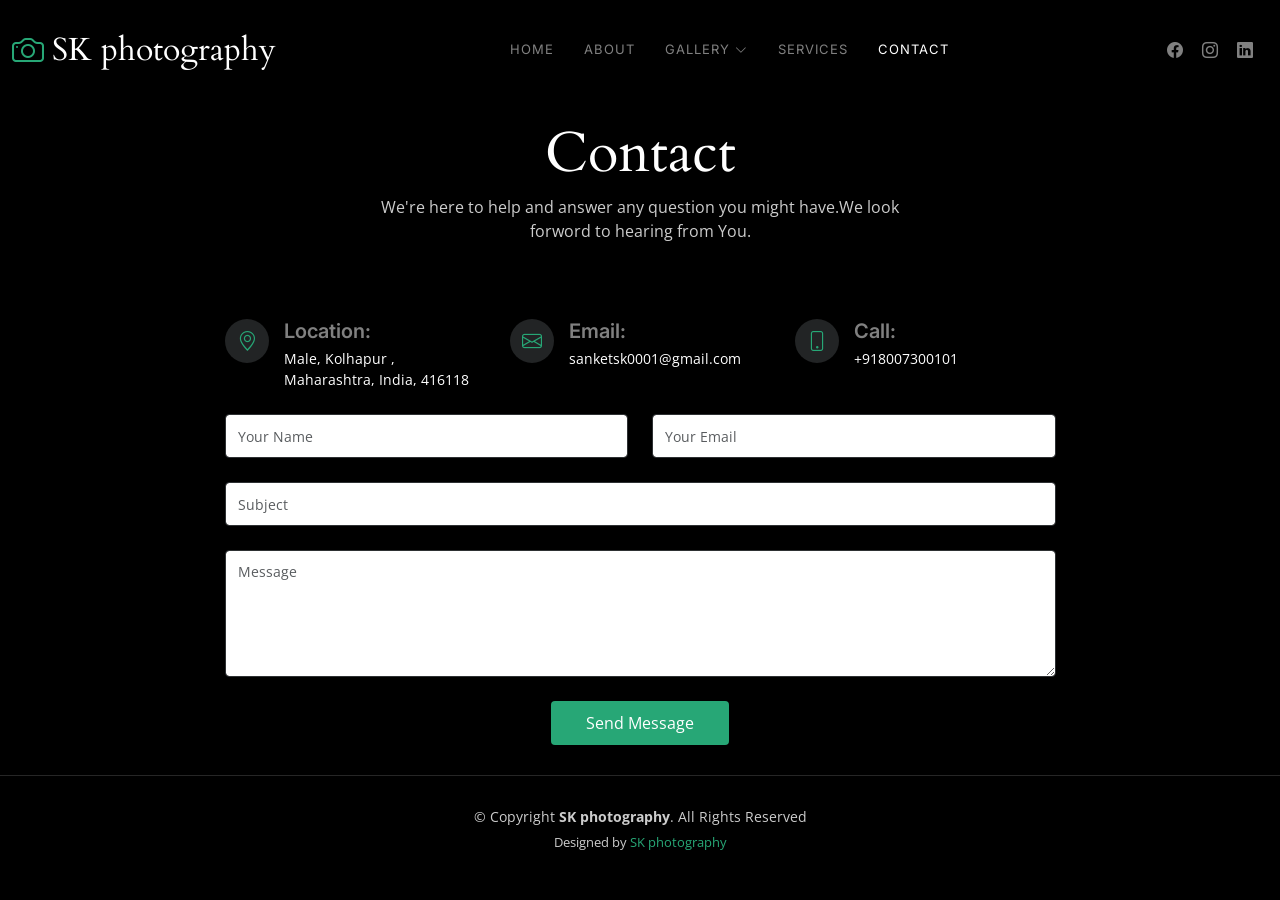
<file: contact.html>
<!DOCTYPE html>
<html lang="en">

<head>
  <meta charset="utf-8">
  <meta content="width=device-width, initial-scale=1.0" name="viewport">

  <title>SK photography- Contact</title>
  <meta content="" name="description">
  <meta content="" name="keywords">

  <!-- Favicons -->
  <link href="assets/img/favicon.png" rel="icon">
  <link href="assets/img/apple-touch-icon.png" rel="apple-touch-icon">

  <!-- Google Fonts -->
  <link rel="preconnect" href="https://fonts.googleapis.com">
  <link rel="preconnect" href="https://fonts.gstatic.com" crossorigin>
  <link href="https://fonts.googleapis.com/css2?family=Open+Sans:ital,wght@0,300;0,400;0,500;0,600;0,700;1,300;1,400;1,600;1,700&family=Inter:ital,wght@0,300;0,400;0,500;0,600;0,700;1,300;1,400;1,500;1,600;1,700&family=Cardo:ital,wght@0,400;0,700;1,400&display=swap" rel="stylesheet">

  <!-- Vendor CSS Files -->
  <link href="assets/vendor/bootstrap/css/bootstrap.min.css" rel="stylesheet">
  <link href="assets/vendor/bootstrap-icons/bootstrap-icons.css" rel="stylesheet">
  <link href="assets/vendor/swiper/swiper-bundle.min.css" rel="stylesheet">
  <link href="assets/vendor/glightbox/css/glightbox.min.css" rel="stylesheet">
  <link href="assets/vendor/aos/aos.css" rel="stylesheet">

  <!-- Template Main CSS File -->
  <link href="assets/css/main.css" rel="stylesheet">

 
</head>

<body>

  <!-- ======= Header ======= -->
  <header id="header" class="header d-flex align-items-center fixed-top">
    <div class="container-fluid d-flex align-items-center justify-content-between">

      <a href="index.html" class="logo d-flex align-items-center  me-auto me-lg-0">
        <!-- Uncomment the line below if you also wish to use an image logo -->
        <!-- <img src="assets/img/logo.png" alt=""> -->
        <i class="bi bi-camera"></i>
        <h1>SK photography</h1>
      </a>

      <nav id="navbar" class="navbar">
        <ul>
          <li><a href="index.html">Home</a></li>
          <li><a href="about.html">About</a></li>
          <li class="dropdown"><a href="#"><span>Gallery</span> <i class="bi bi-chevron-down dropdown-indicator"></i></a>
            <ul>
              <li><a href="gallery.html">Nature</a></li>
              <li><a href="gallery.html">People</a></li>
              <li><a href="gallery.html">Architecture</a></li>
              <li><a href="gallery.html">Animals</a></li>
              <li><a href="gallery.html">Sports</a></li>
              <li><a href="gallery.html">Travel</a></li>
              
            </ul>
          </li>
          <li><a href="services.html">Services</a></li>
          <li><a href="contact.html" class="active">Contact</a></li>
        </ul>
      </nav><!-- .navbar -->

      <div class="header-social-links">
        
        <a href="https://www.facebook.com/profile.php?viewas=100000686899395&id=100095498732460" class="facebook"><i class="bi bi-facebook"></i></a>
        <a href="https://www.instagram.com/_sanket_sk_0101/" class="instagram"><i class="bi bi-instagram"></i></a>
        <a href="https://www.linkedin.com/in/sanket-kumbhar-64b894189" class="linkedin"><i class="bi bi-linkedin"></i></i></a>
      </div>
      <i class="mobile-nav-toggle mobile-nav-show bi bi-list"></i>
      <i class="mobile-nav-toggle mobile-nav-hide d-none bi bi-x"></i>

    </div>
  </header><!-- End Header -->

  <main id="main" data-aos="fade" data-aos-delay="1500">

    <!-- ======= End Page Header ======= -->
    <div class="page-header d-flex align-items-center">
      <div class="container position-relative">
        <div class="row d-flex justify-content-center">
          <div class="col-lg-6 text-center">
            <h2>Contact</h2>
            <p>We're here to help and answer any question you might have.We look forword to hearing from You.</p>

          </div>
        </div>
      </div>
    </div><!-- End Page Header -->

    <!-- ======= Contact Section ======= -->
    <section id="contact" class="contact">
      <div class="container">

        <div class="row gy-4 justify-content-center">

          <div class="col-lg-3">
            <div class="info-item d-flex">
              <i class="bi bi-geo-alt flex-shrink-0"></i>
              <div>
                <h4>Location:</h4>
                <p>Male, Kolhapur , Maharashtra, India, 416118</p>
              </div>
            </div>
          </div><!-- End Info Item -->

          <div class="col-lg-3">
            <div class="info-item d-flex">
              <i class="bi bi-envelope flex-shrink-0"></i>
              <div>
                <h4>Email:</h4>
                <p>sanketsk0001@gmail.com</p>
              </div>
            </div>
          </div><!-- End Info Item -->

          <div class="col-lg-3">
            <div class="info-item d-flex">
              <i class="bi bi-phone flex-shrink-0"></i>
              <div>
                <h4>Call:</h4>
                <p>+918007300101</p>
              </div>
            </div>
          </div><!-- End Info Item -->

        </div>

        <div class="row justify-content-center mt-4">

          <div class="col-lg-9">
            <form action="forms/contact.php" method="post" role="form" class="php-email-form">
              <div class="row">
                <div class="col-md-6 form-group">
                  <input type="text" name="name" class="form-control" id="name" style="background-color: white" placeholder="Your Name" required>
                </div>
                <div class="col-md-6 form-group mt-3 mt-md-0">
                  <input type="email" class="form-control" name="email" id="email" style="background-color: white" placeholder="Your Email" required>
                </div>
              </div>
              <div class="form-group mt-3">
                <input type="text" class="form-control" name="subject" id="subject" style="background-color: white" placeholder="Subject" required>
              </div>
              <div class="form-group mt-3">
                <textarea class="form-control" name="message" rows="5" style="background-color: white" placeholder="Message" required></textarea>
              </div>
              <div class="my-3">
                <div class="loading">Loading</div>
                <div class="error-message"></div>
                <div class="sent-message">Your message has been sent. Thank you!</div>
              </div>
              <div class="text-center"><button type="submit">Send Message</button></div>
            </form>
          </div><!-- End Contact Form -->

        </div>

      </div>
    </section><!-- End Contact Section -->

  </main><!-- End #main -->

  <!-- ======= Footer ======= -->
  <footer id="footer" class="footer">
    <div class="container">
      <div class="copyright">
        &copy; Copyright <strong><span>SK photography</span></strong>. All Rights Reserved
      </div>
      <div class="credits">
        
        Designed by <a href="index.html">SK photography</a>
      </div>
    </div>
  </footer><!-- End Footer -->

  <a href="#" class="scroll-top d-flex align-items-center justify-content-center"><i class="bi bi-arrow-up-short"></i></a>

  <div id="preloader">
    <div class="line"></div>
  </div>

  <!-- Vendor JS Files -->
  <script src="assets/vendor/bootstrap/js/bootstrap.bundle.min.js"></script>
  <script src="assets/vendor/swiper/swiper-bundle.min.js"></script>
  <script src="assets/vendor/glightbox/js/glightbox.min.js"></script>
  <script src="assets/vendor/aos/aos.js"></script>
  <script src="assets/vendor/php-email-form/validate.js"></script>

  <!-- Template Main JS File -->
  <script src="assets/js/main.js"></script>

</body>

</html>
</file>
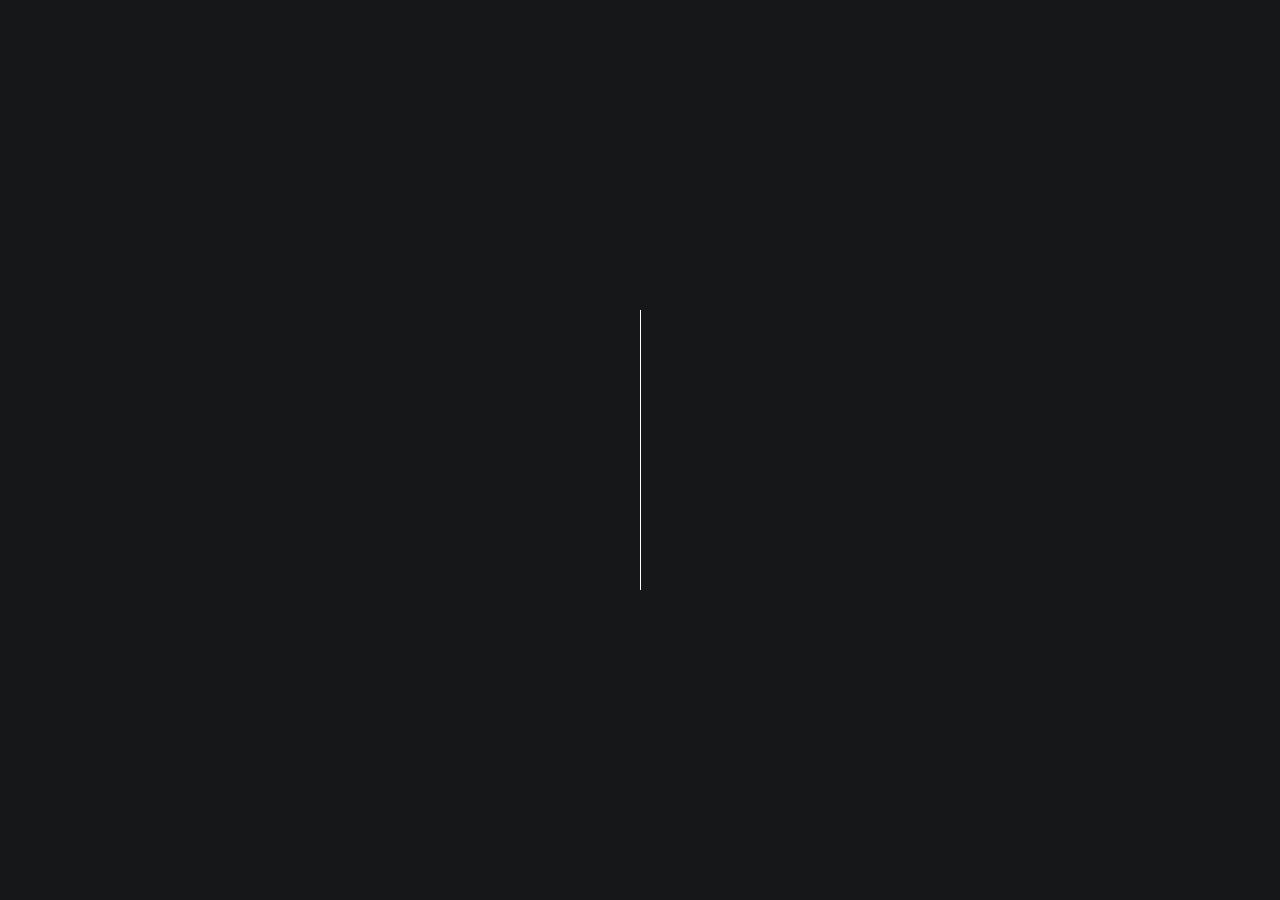
<file: sample-inner-page.html>
<!DOCTYPE html>
<html lang="en">

<head>
  <meta charset="utf-8">
  <meta content="width=device-width, initial-scale=1.0" name="viewport">

  <title>[Template] Sample Inner Page</title>
  <meta content="" name="description">
  <meta content="" name="keywords">

  <!-- Favicons -->
  <link href="assets/img/favicon.png" rel="icon">
  <link href="assets/img/apple-touch-icon.png" rel="apple-touch-icon">

  <!-- Google Fonts -->
  <link rel="preconnect" href="https://fonts.googleapis.com">
  <link rel="preconnect" href="https://fonts.gstatic.com" crossorigin>
  <link href="https://fonts.googleapis.com/css2?family=Open+Sans:ital,wght@0,300;0,400;0,500;0,600;0,700;1,300;1,400;1,600;1,700&family=Inter:ital,wght@0,300;0,400;0,500;0,600;0,700;1,300;1,400;1,500;1,600;1,700&family=Cardo:ital,wght@0,400;0,700;1,400&display=swap" rel="stylesheet">

  <!-- Vendor CSS Files -->
  <link href="assets/vendor/bootstrap/css/bootstrap.min.css" rel="stylesheet">
  <link href="assets/vendor/bootstrap-icons/bootstrap-icons.css" rel="stylesheet">
  <link href="assets/vendor/swiper/swiper-bundle.min.css" rel="stylesheet">
  <link href="assets/vendor/glightbox/css/glightbox.min.css" rel="stylesheet">
  <link href="assets/vendor/aos/aos.css" rel="stylesheet">

  <!-- Template Main CSS File -->
  <link href="assets/css/main.css" rel="stylesheet">

 
</head>

<body>

  <!-- ======= Header ======= -->
  <header id="header" class="header d-flex align-items-center fixed-top">
    <div class="container-fluid d-flex align-items-center justify-content-between">

      <a href="index.html" class="logo d-flex align-items-center  me-auto me-lg-0">
        <!-- Uncomment the line below if you also wish to use an image logo -->
        <!-- <img src="assets/img/logo.png" alt=""> -->
        <i class="bi bi-camera"></i>
        <h1>PhotoFolio</h1>
      </a>

      <nav id="navbar" class="navbar">
        <ul>
          <li><a href="index.html" class="active">Home</a></li>
          <li><a href="about.html">About</a></li>
          <li class="dropdown"><a href="#"><span>Gallery</span> <i class="bi bi-chevron-down dropdown-indicator"></i></a>
            <ul>
              <li><a href="gallery.html">Nature</a></li>
              <li><a href="gallery.html">People</a></li>
              <li><a href="gallery.html">Architecture</a></li>
              <li><a href="gallery.html">Animals</a></li>
              <li><a href="gallery.html">Sports</a></li>
              <li><a href="gallery.html">Travel</a></li>
              
            </ul>
          </li>
          <li><a href="services.html">Services</a></li>
          <li><a href="contact.html">Contact</a></li>
        </ul>
      </nav><!-- .navbar -->

      <div class="header-social-links">
        
        <a href="https://www.facebook.com/profile.php?viewas=100000686899395&id=100095498732460" class="facebook"><i class="bi bi-facebook"></i></a>
        <a href="https://www.instagram.com/_sanket_sk_0101/" class="instagram"><i class="bi bi-instagram"></i></a>
        <a href="https://www.linkedin.com/in/sanket-kumbhar-64b894189" class="linkedin"><i class="bi bi-linkedin"></i></i></a>
      </div>
      <i class="mobile-nav-toggle mobile-nav-show bi bi-list"></i>
      <i class="mobile-nav-toggle mobile-nav-hide d-none bi bi-x"></i>

    </div>
  </header><!-- End Header -->

  <main id="main" data-aos="fade" data-aos-delay="1500">

    <!-- ======= End Page Header ======= -->
    <div class="page-header d-flex align-items-center">
      <div class="container position-relative">
        <div class="row d-flex justify-content-center">
          <div class="col-lg-6 text-center">
            <h2>Sample Inner Page</h2>
            <p>Odio et unde deleniti. Deserunt numquam exercitationem. Officiis quo odio sint voluptas consequatur ut a odio voluptatem. Sit dolorum debitis veritatis natus dolores. Quasi ratione sint. Sit quaerat ipsum dolorem.</p>

            <a class="cta-btn" href="contact.html">Available for hire</a>

          </div>
        </div>
      </div>
    </div><!-- End Page Header -->

    <section class="sample-page">
      <div class="container" data-aos="fade-up">

        <p>
         
        </p>

      </div>
    </section>

  </main><!-- End #main -->

  <!-- ======= Footer ======= -->
  <footer id="footer" class="footer">
    <div class="container">
      <div class="copyright">
        &copy; Copyright <strong><span>SK photograph</span></strong>. All Rights Reserved
      </div>
      <div class="credits">
        
        Designed by <a href="index.html">SK photograph</a>
      </div>
    </div>
  </footer><!-- End Footer -->

  <a href="#" class="scroll-top d-flex align-items-center justify-content-center"><i class="bi bi-arrow-up-short"></i></a>

  <div id="preloader">
    <div class="line"></div>
  </div>

  <!-- Vendor JS Files -->
  <script src="assets/vendor/bootstrap/js/bootstrap.bundle.min.js"></script>
  <script src="assets/vendor/swiper/swiper-bundle.min.js"></script>
  <script src="assets/vendor/glightbox/js/glightbox.min.js"></script>
  <script src="assets/vendor/aos/aos.js"></script>
  <script src="assets/vendor/php-email-form/validate.js"></script>

  <!-- Template Main JS File -->
  <script src="assets/js/main.js"></script>

</body>

</html>
</file>
<file: assets/css/main.css>
/* Fonts */
:root {
  --font-default: "Open Sans", system-ui, -apple-system, "Segoe UI", Roboto, "Helvetica Neue", Arial, "Noto Sans", "Liberation Sans", sans-serif, "Apple Color Emoji", "Segoe UI Emoji", "Segoe UI Symbol", "Noto Color Emoji";
  --font-primary: "Inter", sans-serif;
  --font-secondary: "Cardo", sans-serif;
}

/* Colors */
:root {
  --color-default: #fafafa;
  --color-primary: #27a776;
  --color-secondary: #161718;
}

/* Smooth scroll behavior */
:root {
  scroll-behavior: smooth;
}

/*--------------------------------------------------------------
# General
--------------------------------------------------------------*/
body {
  font-family: var(--font-default);
  color: var(--color-default);
  background-color: #000;
}

a {
  color: var(--color-primary);
  text-decoration: none;
}

a:hover {
  color: #32cf93;
  text-decoration: none;
}

h1,
h2,
h3,
h4,
h5,
h6 {
  font-family: var(--font-primary);
}

/*--------------------------------------------------------------
# Sections & Section Header
--------------------------------------------------------------*/
.section-header {
  padding-bottom: 40px;
}

.section-header h2 {
  font-size: 14px;
  font-weight: 500;
  padding: 0;
  line-height: 1px;
  margin: 0 0 5px 0;
  letter-spacing: 2px;
  text-transform: uppercase;
  color: rgba(255, 255, 255, 0.6);
  font-family: var(--font-primary);
}

.section-header h2::after {
  content: "";
  width: 120px;
  height: 1px;
  display: inline-block;
  background: #5bd9a9;
  margin: 4px 10px;
}

.section-header p {
  margin: 0;
  margin: 0;
  font-size: 36px;
  font-weight: 700;
  font-family: var(--font-secondary);
  color: #fff;
}

/*--------------------------------------------------------------
# Page Header
--------------------------------------------------------------*/
.page-header {
  padding: 120px 0 60px 0;
  min-height: 30vh;
  position: relative;
}

.page-header h2 {
  font-size: 56px;
  font-weight: 500;
  color: #fff;
  font-family: var(--font-secondary);
}

@media (max-width: 768px) {
  .page-header h2 {
    font-size: 36px;
  }
}

.page-header p {
  color: rgba(255, 255, 255, 0.8);
}

.page-header .cta-btn {
  font-family: var(--font-primary);
  font-weight: 400;
  font-size: 14px;
  display: inline-block;
  padding: 12px 40px;
  border-radius: 4px;
  letter-spacing: 1px;
  text-transform: uppercase;
  transition: 0.3s;
  color: #fff;
  background: var(--color-primary);
}

.page-header .cta-btn:hover {
  background: #2cbc85;
}

/*--------------------------------------------------------------
# Scroll top button
--------------------------------------------------------------*/
.scroll-top {
  position: fixed;
  visibility: hidden;
  opacity: 0;
  right: 15px;
  bottom: -15px;
  z-index: 99999;
  background: var(--color-primary);
  width: 44px;
  height: 44px;
  border-radius: 50px;
  transition: all 0.4s;
}

.scroll-top i {
  font-size: 24px;
  color: #fff;
  line-height: 0;
}

.scroll-top:hover {
  background: rgba(39, 167, 118, 0.8);
  color: #fff;
}

.scroll-top.active {
  visibility: visible;
  opacity: 1;
  bottom: 15px;
}

/*--------------------------------------------------------------
# Preloader
--------------------------------------------------------------*/
#preloader {
  display: flex;
  position: fixed;
  inset: 0;
  width: 100%;
  height: 100vh;
  z-index: 99999;
}

#preloader:before,
#preloader:after {
  content: "";
  background-color: var(--color-secondary);
  position: absolute;
  inset: 0;
  width: 50%;
  height: 100%;
  transition: all 0.3s ease 0s;
  z-index: -1;
}

#preloader:after {
  left: auto;
  right: 0;
}

#preloader .line {
  position: relative;
  overflow: hidden;
  margin: auto;
  width: 1px;
  height: 280px;
  transition: all 0.8s ease 0s;
}

#preloader .line:before {
  content: "";
  position: absolute;
  background-color: #fff;
  left: 0;
  top: 50%;
  width: 1px;
  height: 0%;
  transform: translateY(-50%);
  animation: lineincrease 1000ms ease-in-out 0s forwards;
}

#preloader .line:after {
  content: "";
  position: absolute;
  background-color: #999;
  left: 0;
  top: 0;
  width: 1px;
  height: 100%;
  transform: translateY(-100%);
  animation: linemove 1200ms linear 0s infinite;
  animation-delay: 2000ms;
}

#preloader.loaded .line {
  opacity: 0;
  height: 100% !important;
}

#preloader.loaded .line:after {
  opacity: 0;
}

#preloader.loaded:before,
#preloader.loaded:after {
  animation: preloaderfinish 300ms ease-in-out 500ms forwards;
}

@keyframes lineincrease {
  0% {
    height: 0%;
  }

  100% {
    height: 100%;
  }
}

@keyframes linemove {
  0% {
    transform: translateY(200%);
  }

  100% {
    transform: translateY(-100%);
  }
}

@keyframes preloaderfinish {
  0% {
    width: 5 0%;
  }

  100% {
    width: 0%;
  }
}

/*--------------------------------------------------------------
# Header
--------------------------------------------------------------*/
.header {
  transition: all 0.5s;
  z-index: 997;
  padding: 30px 0;
  background-color: #000;
}

.header .logo {
  transition: 0.3s;
}

.header .logo img {
  max-height: 40px;
  margin-right: 8px;
}

.header .logo h1 {
  font-size: 32px;
  margin: 0;
  font-weight: 400;
  color: #fff;
  font-family: var(--font-secondary);
}

.header .logo i {
  font-size: 32px;
  margin-right: 8px;
  line-height: 0;
}

@media (max-width: 575px) {
  .header .logo h1 {
    font-size: 26px;
  }

  .header .logo i {
    font-size: 24px;
  }
}

.header .header-social-links {
  padding-right: 15px;
}

.header .header-social-links a {
  color: rgba(255, 255, 255, 0.5);
  padding-left: 15px;
  display: inline-block;
  line-height: 0px;
  transition: 0.3s;
  font-size: 16px;
}

.header .header-social-links a:hover {
  color: #fff;
}

@media (max-width: 575px) {
  .header .header-social-links a {
    padding-left: 5px;
  }
}

/*--------------------------------------------------------------
# Desktop Navigation
--------------------------------------------------------------*/
@media (min-width: 1280px) {
  .navbar {
    padding: 0;
  }

  .navbar ul {
    margin: 0;
    padding: 0;
    display: flex;
    list-style: none;
    align-items: center;
  }

  .navbar li {
    position: relative;
  }

  .navbar a,
  .navbar a:focus {
    display: flex;
    align-items: center;
    justify-content: space-between;
    padding: 10px 0 10px 30px;
    font-family: var(--font-primary);
    text-transform: uppercase;
    letter-spacing: 1px;
    font-size: 13px;
    font-weight: 400;
    color: rgba(255, 255, 255, 0.5);
    white-space: nowrap;
    transition: 0.3s;
  }

  .navbar a i,
  .navbar a:focus i {
    font-size: 12px;
    line-height: 0;
    margin-left: 5px;
  }

  .navbar a:hover,
  .navbar .active,
  .navbar .active:focus,
  .navbar li:hover>a {
    color: #fff;
  }

  .navbar .dropdown ul {
    display: block;
    position: absolute;
    left: 14px;
    top: calc(100% + 30px);
    margin: 0;
    padding: 10px 0;
    z-index: 99;
    opacity: 0;
    visibility: hidden;
    background: var(--color-secondary);
    transition: 0.3s;
    border-radius: 4px;
  }

  .navbar .dropdown ul li {
    min-width: 200px;
  }

  .navbar .dropdown ul a {
    padding: 10px 20px;
    font-size: 15px;
    text-transform: none;
    font-weight: 400;
  }

  .navbar .dropdown ul a i {
    font-size: 12px;
  }

  .navbar .dropdown ul a:hover,
  .navbar .dropdown ul .active:hover,
  .navbar .dropdown ul li:hover>a {
    color: #fff;
  }

  .navbar .dropdown:hover>ul {
    opacity: 1;
    top: 100%;
    visibility: visible;
  }

  .navbar .dropdown .dropdown ul {
    top: 0;
    left: calc(100% - 30px);
    visibility: hidden;
  }

  .navbar .dropdown .dropdown:hover>ul {
    opacity: 1;
    top: 0;
    left: 100%;
    visibility: visible;
  }
}

@media (min-width: 1280px) and (max-width: 1366px) {
  .navbar .dropdown .dropdown ul {
    left: -90%;
  }

  .navbar .dropdown .dropdown:hover>ul {
    left: -100%;
  }
}

@media (min-width: 1280px) {

  .mobile-nav-show,
  .mobile-nav-hide {
    display: none;
  }
}

/*--------------------------------------------------------------
# Mobile Navigation
--------------------------------------------------------------*/
@media (max-width: 1279px) {
  .navbar {
    position: fixed;
    top: 0;
    right: -100%;
    width: 100%;
    max-width: 400px;
    bottom: 0;
    transition: 0.3s;
    z-index: 9997;
  }

  .navbar ul {
    position: absolute;
    inset: 0;
    padding: 50px 0 10px 0;
    margin: 0;
    background: rgba(0, 0, 0, 0.9);
    overflow-y: auto;
    transition: 0.3s;
    z-index: 9998;
  }

  .navbar a,
  .navbar a:focus {
    display: flex;
    align-items: center;
    justify-content: space-between;
    padding: 10px 20px;
    font-family: var(--font-primary);
    font-size: 13px;
    text-transform: uppercase;
    font-weight: 400;
    color: rgba(255, 255, 255, 0.5);
    letter-spacing: 1px;
    white-space: nowrap;
    transition: 0.3s;
  }

  .navbar a i,
  .navbar a:focus i {
    font-size: 12px;
    line-height: 0;
    margin-left: 5px;
  }

  .navbar a:hover,
  .navbar .active,
  .navbar .active:focus,
  .navbar li:hover>a {
    color: #fff;
  }

  .navbar .dropdown ul,
  .navbar .dropdown .dropdown ul {
    position: static;
    display: none;
    padding: 10px 0;
    margin: 10px 20px;
    transition: all 0.5s ease-in-out;
    border: 1px solid black;
  }

  .navbar .dropdown>.dropdown-active,
  .navbar .dropdown .dropdown>.dropdown-active {
    display: block;
  }

  .mobile-nav-show {
    color: #fff;
    font-size: 28px;
    cursor: pointer;
    line-height: 0;
    transition: 0.5s;
    z-index: 9999;
    margin: 0 10px 0 10px;
  }

  .mobile-nav-hide {
    color: #fff;
    font-size: 32px;
    cursor: pointer;
    line-height: 0;
    transition: 0.5s;
    position: fixed;
    right: 20px;
    top: 20px;
    z-index: 9999;
  }

  .mobile-nav-active {
    overflow: hidden;
  }

  .mobile-nav-active .navbar {
    right: 0;
  }

  .mobile-nav-active .navbar:before {
    content: "";
    position: fixed;
    inset: 0;
    background: rgba(22, 23, 24, 0.8);
    z-index: 9996;
  }
}

/*--------------------------------------------------------------
# About Section
--------------------------------------------------------------*/
.about .content h2 {
  font-weight: 700;
  font-size: 24px;
  color: var(--color-primary);
}

.about .content ul {
  list-style: none;
  padding: 0;
}

.about .content ul li {
  margin-bottom: 20px;
  display: flex;
  align-items: center;
}

.about .content ul strong {
  margin-right: 10px;
}

.about .content ul i {
  font-size: 16px;
  margin-right: 5px;
  color: var(--color-primary);
  line-height: 0;
}

/*--------------------------------------------------------------
# Testimonials Section
--------------------------------------------------------------*/
.testimonials {
  margin-top: 80px;
}

.testimonials .testimonial-item {
  box-sizing: content-box;
  padding: 30px;
  margin: 40px 30px;
  background: var(--color-secondary);
  min-height: 320px;
  display: flex;
  flex-direction: column;
  text-align: center;
  transition: 0.3s;
}

.testimonials .testimonial-item .stars {
  margin-bottom: 15px;
}

.testimonials .testimonial-item .stars i {
  color: #ffc107;
  margin: 0 1px;
}

.testimonials .testimonial-item .testimonial-img {
  width: 90px;
  border-radius: 50%;
  border: 5px solid #474a4d;
  margin: 0 auto;
}

.testimonials .testimonial-item h3 {
  font-size: 18px;
  font-weight: bold;
  margin: 10px 0 5px 0;
  color: #fff;
}

.testimonials .testimonial-item h4 {
  font-size: 14px;
  color: rgba(255, 255, 255, 0.5);
  margin: 0;
}

.testimonials .testimonial-item p {
  font-style: italic;
  margin: 0 auto 15px auto;
}

.testimonials .swiper-pagination {
  margin-top: 20px;
  position: relative;
}

.testimonials .swiper-pagination .swiper-pagination-bullet {
  width: 12px;
  height: 12px;
  background-color: rgba(255, 255, 255, 0.2);
  opacity: 1;
}

.testimonials .swiper-pagination .swiper-pagination-bullet-active {
  background-color: rgba(255, 255, 255, 0.5);
}

.testimonials .swiper-slide {
  opacity: 0.3;
}

@media (max-width: 1199px) {
  .testimonials .swiper-slide-active {
    opacity: 1;
  }

  .testimonials .swiper-pagination {
    margin-top: 0;
  }

  .testimonials .testimonial-item {
    margin: 40px 20px;
  }
}

@media (min-width: 1200px) {
  .testimonials .swiper-slide-next {
    opacity: 1;
    transform: scale(1.12);
  }
}

/*--------------------------------------------------------------
# Pricing Section
--------------------------------------------------------------*/
.gallery {
  margin-top: 40px;
}

.gallery .gallery-item {
  position: relative;
  overflow: hidden;
  border-radius: 10px;
}

.gallery .gallery-item img {
  transition: 0.3s;
}

.gallery .gallery-links {
  position: absolute;
  inset: 0;
  opacity: 0;
  transition: all ease-in-out 0.3s;
  background: rgba(0, 0, 0, 0.6);
  z-index: 3;
}

.gallery .gallery-links .preview-link,
.gallery .gallery-links .details-link {
  font-size: 20px;
  color: rgba(255, 255, 255, 0.5);
  transition: 0.3s;
  line-height: 1.2;
  margin: 30px 8px 0 8px;
}

.gallery .gallery-links .preview-link:hover,
.gallery .gallery-links .details-link:hover {
  color: #fff;
}

.gallery .gallery-links .details-link {
  font-size: 30px;
  line-height: 0;
}

.gallery .gallery-item:hover .gallery-links {
  opacity: 1;
}

.gallery .gallery-item:hover .preview-link,
.gallery .gallery-item:hover .details-link {
  margin-top: 0;
}

.gallery .gallery-item:hover img {
  transform: scale(1.1);
}

.glightbox-clean .gslide-description {
  background: #222425;
}

.glightbox-clean .gslide-title {
  color: rgba(255, 255, 255, 0.8);
  margin: 0;
}

/*--------------------------------------------------------------
# Gallery Single Section
--------------------------------------------------------------*/
.gallery-single .portfolio-details-slider img {
  width: 100%;
}

.gallery-single .portfolio-details-slider .swiper-pagination .swiper-pagination-bullet {
  width: 12px;
  height: 12px;
  background-color: rgba(255, 255, 255, 0.7);
  opacity: 1;
}

.gallery-single .portfolio-details-slider .swiper-pagination .swiper-pagination-bullet-active {
  background-color: var(--color-primary);
}

.gallery-single .swiper-button-prev,
.gallery-single .swiper-button-next {
  width: 48px;
  height: 48px;
}

.gallery-single .swiper-button-prev:after,
.gallery-single .swiper-button-next:after {
  color: rgba(255, 255, 255, 0.8);
  background-color: rgba(0, 0, 0, 0.2);
  font-size: 24px;
  border-radius: 50%;
  width: 48px;
  height: 48px;
  display: flex;
  align-items: center;
  justify-content: center;
  transition: 0.3s;
}

.gallery-single .swiper-button-prev:hover:after,
.gallery-single .swiper-button-next:hover:after {
  background-color: rgba(0, 0, 0, 0.6);
}

@media (max-width: 575px) {

  .gallery-single .swiper-button-prev,
  .gallery-single .swiper-button-next {
    display: none;
  }
}

.gallery-single .portfolio-info h3 {
  font-size: 22px;
  font-weight: 700;
  margin-bottom: 20px;
  padding-bottom: 20px;
  position: relative;
  font-family: var(--font-secondary);
}

.gallery-single .portfolio-info h3:after {
  content: "";
  position: absolute;
  display: block;
  width: 50px;
  height: 3px;
  background: var(--color-primary);
  left: 0;
  bottom: 0;
}

.gallery-single .portfolio-info ul {
  list-style: none;
  padding: 0;
  font-size: 15px;
}

.gallery-single .portfolio-info ul li {
  display: flex;
  flex-direction: column;
  padding-bottom: 15px;
}

.gallery-single .portfolio-info ul strong {
  text-transform: uppercase;
  font-weight: 400;
  color: #6b7075;
  font-size: 14px;
}

.gallery-single .portfolio-info .btn-visit {
  padding: 8px 40px;
  background: var(--color-primary);
  color: #fff;
  border-radius: 50px;
  transition: 0.3s;
}

.gallery-single .portfolio-info .btn-visit:hover {
  background: #2cbc85;
}

.gallery-single .portfolio-description h2 {
  font-size: 26px;
  font-weight: 700;
  margin-bottom: 20px;
  color: #fff;
  font-family: var(--font-secondary);
}

.gallery-single .portfolio-description p {
  padding: 0;
}

.gallery-single .portfolio-description .testimonial-item {
  padding: 30px 30px 0 30px;
  position: relative;
  background: var(--color-secondary);
  height: 100%;
  margin-bottom: 50px;
}

.gallery-single .portfolio-description .testimonial-item .testimonial-img {
  width: 90px;
  border-radius: 50px;
  border: 6px solid #2e3133;
  float: left;
  margin: 0 10px 0 0;
}

.gallery-single .portfolio-description .testimonial-item h3 {
  font-size: 18px;
  font-weight: bold;
  margin: 15px 0 5px 0;
  padding-top: 20px;
}

.gallery-single .portfolio-description .testimonial-item h4 {
  font-size: 14px;
  color: rgba(255, 255, 255, 0.6);
  margin: 0;
}

.gallery-single .portfolio-description .testimonial-item .quote-icon-left,
.gallery-single .portfolio-description .testimonial-item .quote-icon-right {
  color: #5bd9a9;
  font-size: 26px;
  line-height: 0;
}

.gallery-single .portfolio-description .testimonial-item .quote-icon-left {
  display: inline-block;
  left: -5px;
  position: relative;
}

.gallery-single .portfolio-description .testimonial-item .quote-icon-right {
  display: inline-block;
  right: -5px;
  position: relative;
  top: 10px;
  transform: scale(-1, -1);
}

.gallery-single .portfolio-description .testimonial-item p {
  font-style: italic;
  margin: 0 0 15px 0 0 0;
  padding: 0;
}

/*--------------------------------------------------------------
# Services Section
--------------------------------------------------------------*/
.services .service-item {
  padding: 50px 30px;
  transition: all ease-in-out 0.4s;
  background: var(--color-secondary);
  height: 100%;
  overflow: hidden;
  z-index: 1;
}

.services .service-item:before {
  content: "";
  position: absolute;
  background: #1d1f20;
  top: -200px;
  transition: all 0.3s;
  z-index: -1;
}

.services .service-item i {
  background: var(--color-primary);
  color: #fff;
  font-size: 24px;
  transition: 0.3s;
  display: flex;
  align-items: center;
  justify-content: center;
  width: 56px;
  height: 56px;
  border-radius: 50%;
}

.services .service-item h4 {
  font-weight: 600;
  margin: 15px 0 0 0;
  transition: 0.3s;
  font-size: 20px;
}

.services .service-item h4 a {
  color: #fff;
}

.services .service-item p {
  line-height: 24px;
  font-size: 14px;
  margin: 15px 0 0 0;
}

.services .service-item:hover:before {
  background: var(--color-primary);
  right: 0;
  top: 0;
  width: 100%;
  height: 100%;
  border-radius: 0px;
}

.services .service-item:hover h4 a,
.services .service-item:hover p {
  color: #fff;
}

.services .service-item:hover i {
  background: #fff;
  color: var(--color-primary);
}

/*--------------------------------------------------------------
# Pricing Section
--------------------------------------------------------------*/
.pricing {
  margin-top: 80px;
}

.pricing .pricing-item {
  border-bottom: 1px dashed #474a4d;
  width: 100%;
  height: 100%;
  padding: 0 0 15px 0;
}

.pricing .pricing-item h3 {
  margin: 0;
  font-size: 18px;
  font-weight: 500;
  color: rgba(255, 255, 255, 0.6);
}

.pricing .pricing-item h4 {
  margin: 0;
  font-size: 16px;
}

/*--------------------------------------------------------------
# Contact Section
--------------------------------------------------------------*/
.contact .info-item+.info-item {
  margin-top: 40px;
}

.contact .info-item i {
  font-size: 20px;
  color: var(--color-primary);
  float: left;
  width: 44px;
  height: 44px;
  background: #222425;
  display: flex;
  justify-content: center;
  align-items: center;
  border-radius: 50px;
  transition: all 0.3s ease-in-out;
  margin-right: 15px;
}

.contact .info-item h4 {
  padding: 0;
  font-size: 20px;
  font-weight: 600;
  margin-bottom: 5px;
  color: rgba(255, 255, 255, 0.5);
}

.contact .info-item p {
  padding: 0;
  margin-bottom: 0;
  font-size: 14px;
  color: #fff;
}

.contact .info-item:hover i {
  background: var(--color-primary);
  color: #fff;
}

.contact .php-email-form {
  width: 100%;
}

.contact .php-email-form .form-group {
  padding-bottom: 8px;
}

.contact .php-email-form .error-message {
  display: none;
  color: #fff;
  background: #df1529;
  text-align: left;
  padding: 15px;
  font-weight: 600;
}

.contact .php-email-form .error-message br+br {
  margin-top: 25px;
}

.contact .php-email-form .sent-message {
  display: none;
  color: #fff;
  background: var(--color-primary);
  text-align: center;
  padding: 15px;
  font-weight: 600;
}

.contact .php-email-form .loading {
  display: none;
  background: var(--color-secondary);
  text-align: center;
  padding: 15px;
  color: rgba(255, 255, 255, 0.6);
}

.contact .php-email-form .loading:before {
  content: "";
  display: inline-block;
  border-radius: 50%;
  width: 24px;
  height: 24px;
  margin: 0 10px -6px 0;
  border: 3px solid var(--color-primary);
  border-top-color: var(--color-secondary);
  animation: animate-loading 1s linear infinite;
}

.contact .php-email-form input,
.contact .php-email-form textarea {
  border-radius: 4px;
  box-shadow: none;
  font-size: 14px;
  background-color: var(--color-secondary);
  border: 1px solid #2e3133;
  color: #fff;
}

.contact .php-email-form input {
  height: 44px;
}

.contact .php-email-form textarea {
  padding: 10px 12px;
}

.contact .php-email-form button[type=submit] {
  background: var(--color-primary);
  border: 0;
  padding: 10px 35px;
  color: #fff;
  transition: 0.4s;
  border-radius: 4px;
}

.contact .php-email-form button[type=submit]:hover {
  background: rgba(39, 167, 118, 0.8);
}

@keyframes animate-loading {
  0% {
    transform: rotate(0deg);
  }

  100% {
    transform: rotate(360deg);
  }
}

/*--------------------------------------------------------------
# Hero Section
--------------------------------------------------------------*/
.hero {
  width: 100%;
  min-height: 30vh;
  background: #000;
  background-size: cover;
  position: relative;
  padding: 140px 0 60px 0;
}

.hero h2 {
  margin: 0 0 10px 0;
  font-size: 38px;
  font-weight: 700;
  color: #fff;
  font-family: var(--font-secondary);
}

.hero h2 span {
  position: relative;
  z-index: 1;
  padding: 0 5px;
  display: inline-block;
}

.hero h2 span:before {
  content: "";
  position: absolute;
  height: 50%;
  bottom: 0;
  left: 0;
  right: 0;
  background: var(--color-primary);
  z-index: -1;
}

.hero p {
  color: rgba(255, 255, 255, 0.6);
  margin-bottom: 30px;
  font-size: 18px;
}

.hero .btn-get-started {
  font-family: var(--font-primary);
  font-weight: 400;
  font-size: 14px;
  display: inline-block;
  padding: 12px 40px;
  border-radius: 4px;
  letter-spacing: 1px;
  text-transform: uppercase;
  transition: 0.3s;
  color: #fff;
  background: var(--color-primary);
}

.hero .btn-get-started:hover {
  background: #2cbc85;
}

@media (max-width: 768px) {
  .hero h2 {
    font-size: 32px;
  }
}

/*--------------------------------------------------------------
# Footer
--------------------------------------------------------------*/
.footer {
  margin-top: 30px;
  padding: 30px 0;
  font-size: 14px;
  border-top: 1px solid rgba(255, 255, 255, 0.15);
}

.footer .copyright {
  text-align: center;
  color: rgba(255, 255, 255, 0.8);
}

.footer .credits {
  padding-top: 6px;
  text-align: center;
  font-size: 13px;
  color: rgba(255, 255, 255, 0.8);
}

.footer .credits a {
  color: var(--color-primary);
}
</file>
